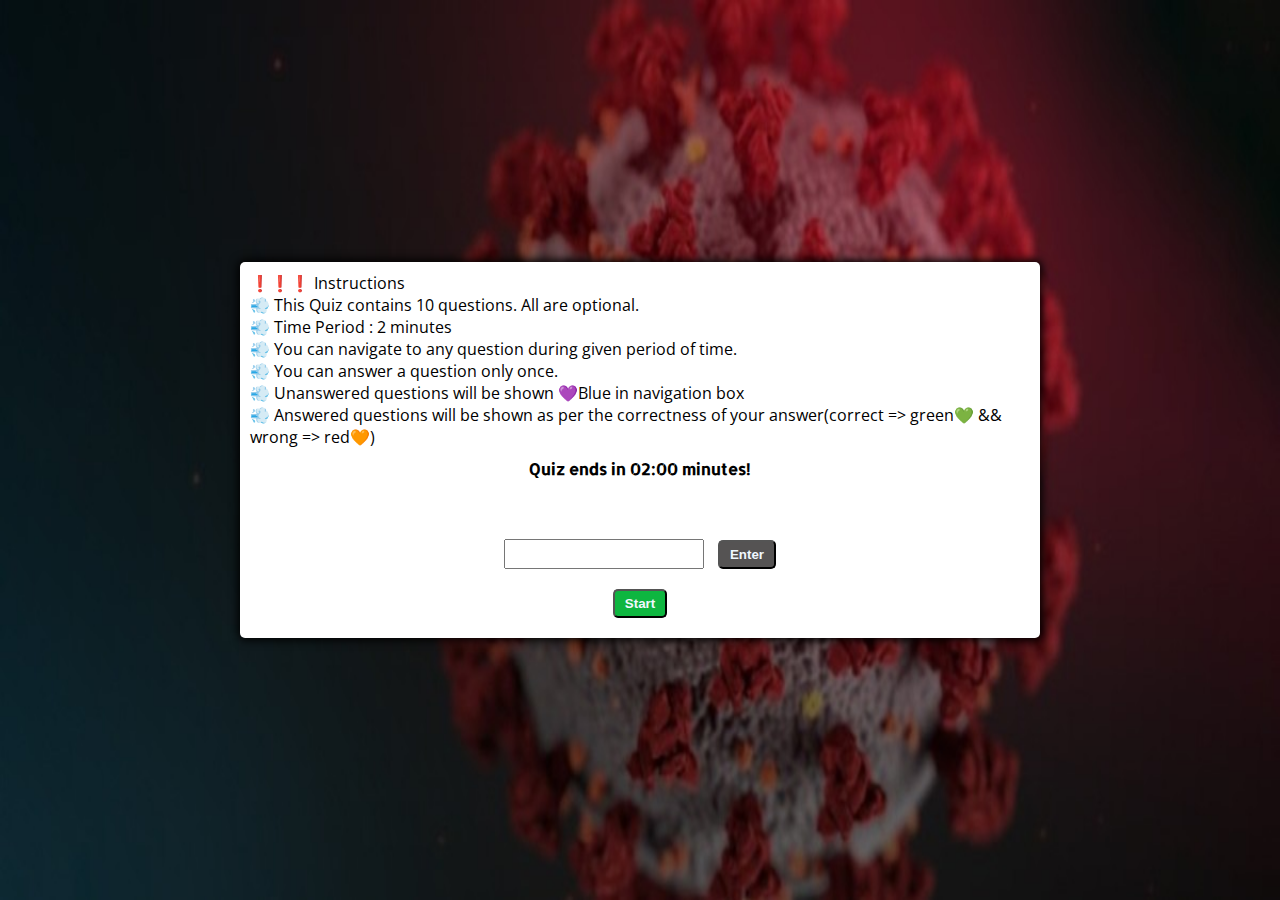
<file: hacker mode/index.html>
<!DOCTYPE html>
<html lang="en">
<head>
    <meta charset="UTF-8">
    <meta name="viewport" content="width=device-width, initial-scale=1.0">
    <title>Quiz App</title>
    <link href="https://fonts.googleapis.com/css2?family=Open+Sans:ital,wght@1,600&display=swap" rel="stylesheet">
    <link href="https://fonts.googleapis.com/css2?family=Allerta+Stencil&display=swap" rel="stylesheet">
    <link rel="stylesheet" href="style.css">
</head>
<body>
    <div class="pagination hide">
        <a href="#" class="nav-item">1</a>
        <a href="#" class="nav-item">2</a>
        <a href="#" class="nav-item">3</a>
        <a href="#" class="nav-item">4</a>
        <a href="#" class="nav-item">5</a>
        <a href="#" class="nav-item">6</a>
        <a href="#" class="nav-item">7</a>
        <a href="#" class="nav-item">8</a>
        <a href="#" class="nav-item">9</a>
        <a href="#" class="nav-item">10</a>
    </div>
    <div class="container">
        <div class="instruction">
            ❗❗❗ Instructions <br>
            💨 This Quiz contains 10 questions. All are optional. <br>
            💨 Time Period : 2 minutes <br>
            💨 You can navigate to any question during given period of time. <br>
            💨 You can answer a question only once.<br>
            💨 Unanswered questions will be shown 💜Blue in navigation box<br>
            💨 Answered questions will be shown as per the correctness of your answer(correct => green💚 && wrong => red🧡)<br>
        </div>
        <div id="timer">Quiz ends in <span id="time">02:00</span> minutes!</div>
        <div class="quiz-container">
            <div id="question" class="hide">
                question
            </div>
            <div id="options-container">
            </div>
            <div id="status"></div>
            <div class="input-name" id="input-name">
                <form action="#">
                    <input type="text" name="name" id="name">
                    <button type="submit" id="enter" class="btn">Enter</button>
                </form>
            </div>
            <div class="controls">            
                <button id="start-btn" class="btn">Start</button>
                <button id="prev-btn" class="btn hide">Prev</button>
                <button id="next-btn" class="btn hide">Next</button>                        
            </div>
            <button id="submit" class="btn hide">submit</button>
        </div>
        <div class="score-board">
            <div id="score-card"></div>
            <button id="restart" class="btn hide">restart</button>
        </div>
    </div>
    <script src="script.js"></script>
</body>
</html>
</file>
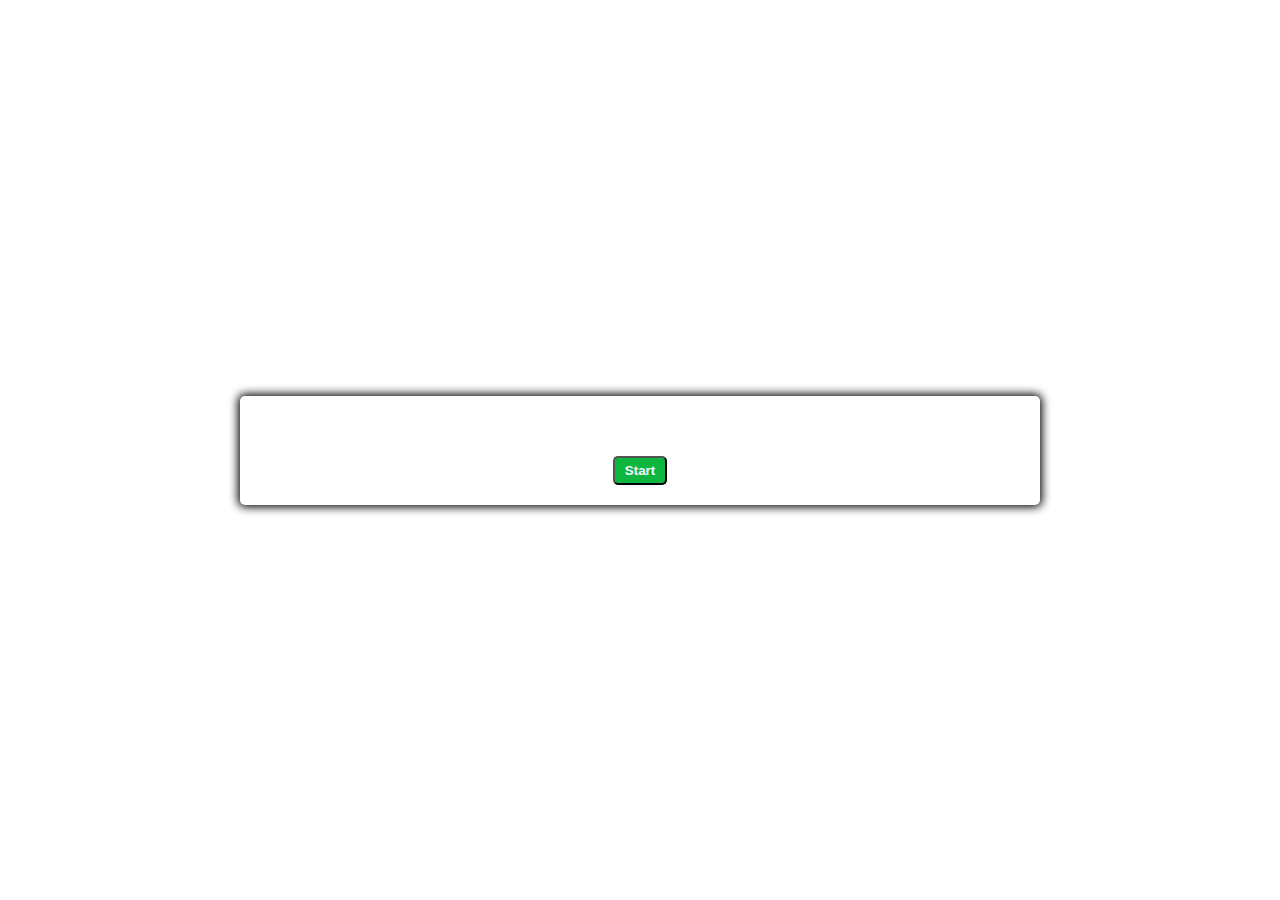
<file: normal mode/index.html>
<!DOCTYPE html>
<html lang="en">
<head>
    <meta charset="UTF-8">
    <meta name="viewport" content="width=device-width, initial-scale=1.0">
    <title>Document</title>
    <link rel="stylesheet" href="style.css">
</head>
<body>
    <div class="container">
        <div class="quiz-container">
            <div id="question" class="hide">
                question
            </div>
            <div id="options-container">
            </div>
            <div id="status"></div>
            <div class="controls">
                <button id="start-btn" class="btn">Start</button>
                <button id="prev-btn" class="btn hide">Prev</button>
                <button id="next-btn" class="btn hide">Next</button>                        
            </div>
            <button id="submit" class="btn hide">submit</button>
        </div>
        <div class="score-board">
            <div id="score-card"></div>
            <button id="restart" class="btn hide">restart</button>
        </div>
    </div>
    <script src="script.js"></script>
</body>
</html>
</file>
<file: hacker mode/style.css>
* {
    margin: 0;
    padding: 0;
    box-sizing: border-box;
}

body {
    background-image: url(images/covid-19.jpeg) ;
    background-repeat: no-repeat;
    background-attachment: fixed;
    background-size: 100% 100%;
    padding: 0;
    margin: 0;
    display: flex;
    width: 100vw;
    height: 100vh;
    justify-content: space-around;
    align-items: center;
    flex-direction: column;
    font-family: 'Open Sans', sans-serif;
}

.hide {
    display: none;
}

.container {
    display: flex;
    justify-content: space-around;
    align-items: center;
    flex-direction: column;
    width: 800px;
    max-width: 80%;
    background-color: white;
    border-radius: 5px;
    padding: 10px;
    box-shadow: 0 0 10px 2px;
}

#options-container {
    display: grid;
    grid-template-columns: repeat(2, auto);
    gap: 10px;
    margin: 20px 0;
}

.controls {
    display: flex;
    justify-content: center;
    align-items: center;
}

.btn {
    margin-right: 10px;
    border-radius: 5px;
    padding: 5px 10px;
    outline: none;
}

#status {
    text-align: center;
    margin: 10px;
}

#submit {
    background-color: rgb(243, 17, 17);
    font-weight: bold;
    font-size: large;
    color: aliceblue;
    float: right;
}

#enter {
    background-color: rgb(85, 83, 83);
    font-weight: bold;
    color: aliceblue;
}

.controls .btn {
    background-color: rgb(64, 64, 235);
    font-weight: bold;
    color: aliceblue;
}

#start-btn, #restart {
    background-color: rgb(14, 182, 64);
    font-weight: bold;
    color: aliceblue;
    margin: 10px 5px;
}

.score-board {
    display: flex;
    justify-content: center;
    align-items: center;
    flex-direction: column;
}

form {
    text-align: center;   
}

input {
    width: 200px;
    height: 30px;
    margin: 10px;
}

#timer {
    margin: 10px;
    text-align: center;
    font-weight: bolder;
    font-family: 'Allerta Stencil', sans-serif;
}

.pagination {
    border: 1px solid black;
    border-radius: 5px;
    background-color: #ddd;
}  

.pagination a {
    background-color: #ddd;
    color: black;
    float: left;
    padding: 8px 16px;
    text-decoration: none;
    margin: 4px;
    border-radius: 5px;
}
  
  
.pagination a:hover:not(.active) {
    background-color: rgb(15, 37, 71);
    border-radius: 5px;
}

.pagination a.unanswered {
    background-color: #244999;
    color: white;
    border-radius: 5px;
}

.pagination a.correct-answer {
    background-color: #22ac50;
    color: white;
    border-radius: 5px;
}

.pagination a.wrong-answer {
    background-color: #ce4747;
    color: white;
    border-radius: 5px;
}
</file>
<file: normal mode/style.css>
* {
    margin: 0;
    padding: 0;
    box-sizing: border-box;
}

.hide {
    display: none;
}

body {
    padding: 0;
    margin: 0;
    display: flex;
    width: 100vw;
    height: 100vh;
    justify-content: center;
    align-items: center;
}

.container {
    width: 800px;
    max-width: 80%;
    background-color: white;
    border-radius: 5px;
    padding: 10px;
    box-shadow: 0 0 10px 2px;
}

#options-container {
    display: grid;
    grid-template-columns: repeat(2, auto);
    gap: 10px;
    margin: 20px 0;
}

.controls {
    display: flex;
    justify-content: center;
    align-items: center;
}

.btn {
    margin-right: 10px;
    border-radius: 5px;
    padding: 5px 10px;
    outline: none;
}

#status {
    text-align: center;
    margin: 10px;
}

#submit {
    background-color: rgb(243, 17, 17);
    font-weight: bold;
    color: aliceblue;
    float: right;
}

.controls .btn {
    background-color: rgb(64, 64, 235);
    font-weight: bold;
    color: aliceblue;
}

#start-btn, #restart {
    background-color: rgb(14, 182, 64);
    font-weight: bold;
    color: aliceblue;
    margin: 10px 5px;
}

.score-board {
    display: flex;
    justify-content: center;
    align-items: center;
}
</file>
